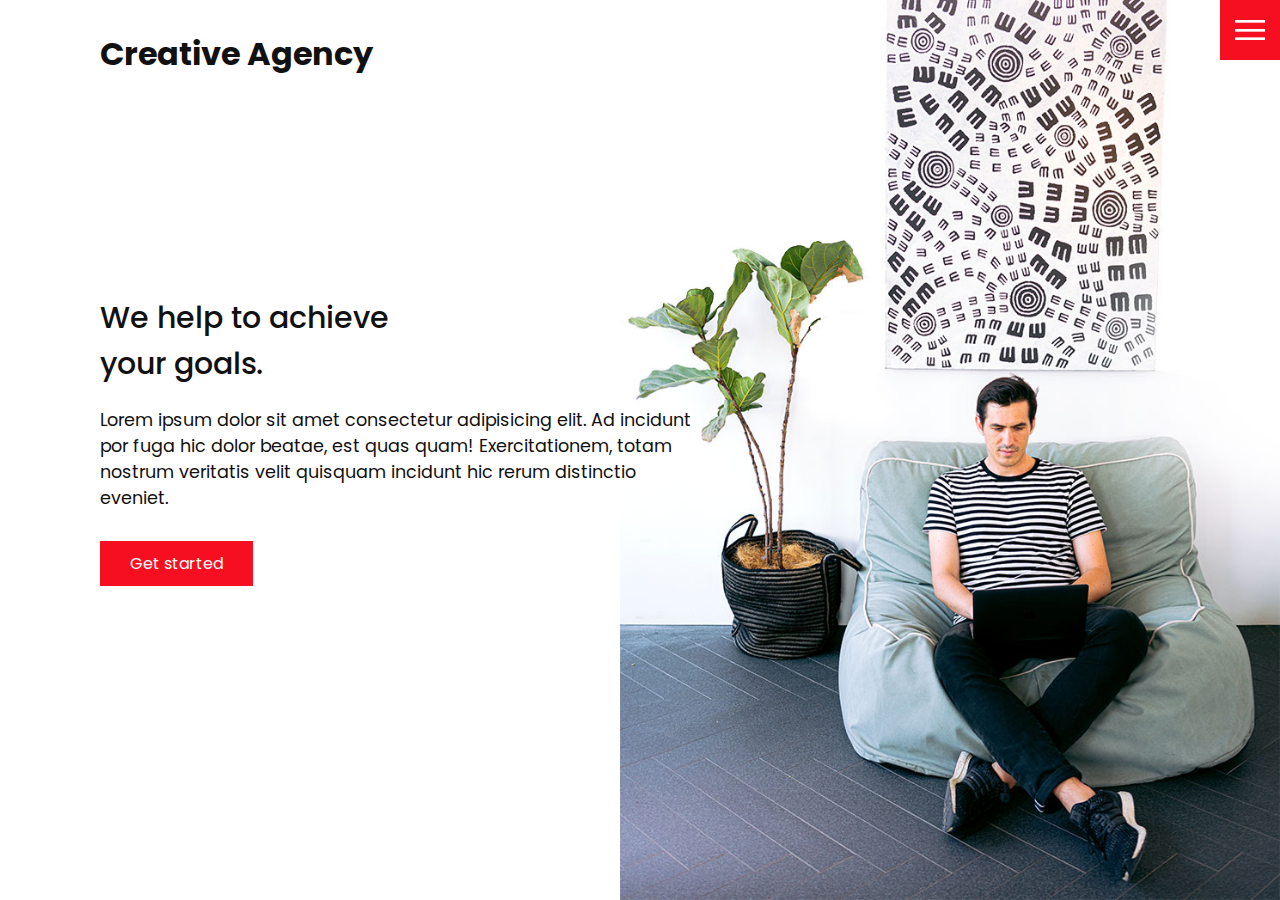
<file: index.html>
<!doctype html>
<html lang="en">
  <head>
    <meta charset="UTF-8" />
    <meta name="viewport" content="width=device-width, initial-scale=1.0" />
    <title>MoltenEgg</title>
    <link rel="stylesheet" href="style.css" />
  </head>
  <body>
    <header>
      <div class="logo">Creative Agency</div>
      <div class="toggle"></div>
      <div class="navbar">
        <ul>
          <li><a href="index.html">Home</a></li>
          <li><a href="service.html">Services</a></li>
          <li><a href="work.html">Work</a></li>
          <li><a href="contact.html">Contact</a></li>
        </ul>
        <div class="social-bar">
          <ul>
            <li>
              <a href="https://www.facebook.com/"
                ><img src="Logo/facebook.png" target="_blank"
              /></a>
            </li>
            <li>
              <a href="https://twitter.com/"
                ><img src="Logo/twitter.png" target="_blank"
              /></a>
            </li>
            <li>
              <a href="https://www.instagram.com/"
                ><img src="Logo/instagram.png" target="_blank"
              /></a>
            </li>
          </ul>
          <a href="mailto:venkyvenkat.iit@gmail.com" class="email"
            ><img src="Logo/email.png" target="_blank"
          /></a>
        </div>
      </div>
    </header>
    <section class="home-sec">
      <img src="Pictures/home-img.jpg" class="imge" alt />
      <div class="home-content">
        <h1>
          We help to achieve<br />
          your goals.
        </h1>
        <p>
          Lorem ipsum dolor sit amet consectetur adipisicing elit. Ad incidunt
          por fuga hic dolor
          beatae, est quas quam! Exercitationem, totam nostrum veritatis velit quisquam incidunt hic
          rerum distinctio eveniet.
        </p>
        <a href="contact.html" class="btn">Get started</a>
      </div>
    </section>
    <script src="/CreativeAgent1.js"></script>
  </body>
</html>
</file>
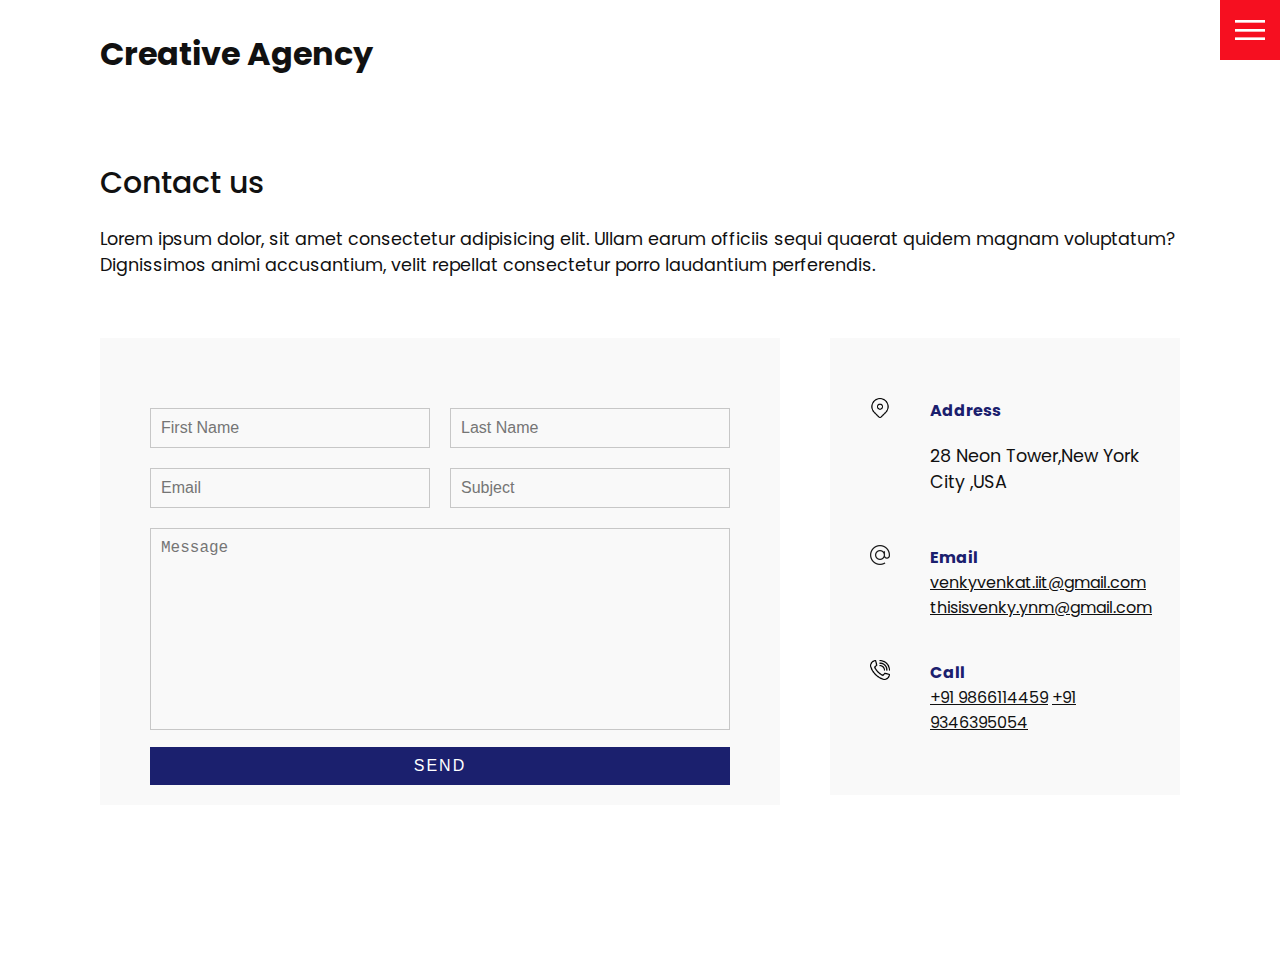
<file: contact.html>
<!doctype html>
<html lang="en">
  <head>
    <meta charset="UTF-8" />
    <meta name="viewport" content="width=device-width, initial-scale=1.0" />
    <title>MoltenEgg</title>
    <link rel="stylesheet" href="style.css" />
  </head>
  <body>
    <header>
      <div class="logo">Creative Agency</div>
      <div class="toggle"></div>
      <div class="navbar">
        <ul>
          <li><a href="index.html">Home</a></li>
          <li><a href="service.html">Services</a></li>
          <li><a href="work.html">Work</a></li>
          <li><a href="contact.html">Contact</a></li>
        </ul>
        <div class="social-bar">
          <ul>
            <li>
              <a href="https://www.facebook.com/"
                ><img src="Logo/facebook.png" target="_blank"
              /></a>
            </li>
            <li>
              <a href="https://twitter.com/"
                ><img src="Logo/twitter.png" target="_blank"
              /></a>
            </li>
            <li>
              <a href="https://www.instagram.com/"
                ><img src="Logo/instagram.png" target="_blank"
              /></a>
            </li>
          </ul>
          <a href="mailto:venkyvenkat.iit@gmail.com" class="email"
            ><img src="Logo/email.png" target="_blank"
          /></a>
        </div>
      </div>
    </header>
    <section>
      <div class="title">
        <h1>Contact us</h1>
        <p>
          Lorem ipsum dolor, sit amet consectetur adipisicing elit. Ullam earum
          officiis sequi quaerat quidem magnam voluptatum? Dignissimos animi
          accusantium, velit repellat consectetur porro laudantium perferendis.
        </p>
      </div>
      <div class="contact">
        <div class="contact-from">
          <form action="">
            <div class="row">
              <div class="input50">
                <input type="text" placeholder="First Name" />
              </div>
              <div class="input50">
                <input type="text" placeholder="Last Name" />
              </div>
            </div>
            <div class="row">
              <div class="input50">
                <input type="text" placeholder="Email" />
              </div>
              <div class="input50">
                <input type="text" placeholder="Subject" />
              </div>
            </div>
            <div class="row">
              <div class="input100">
                <textarea
                  placeholder="Message"
                  id=""
                  cols="30"
                  rows="10"
                ></textarea>
              </div></div>
              <div class="row">
                <div class="input100"><input type="submit" value="send" /></div>
              </div>
            </div>
          </form>
          <div class="contact-info">
            <div class="info-box">
              <img src="Logo/address.png" alt="" class="contact-icon" />
              <div class="details">
                <h4>Address</h4>
                <p>28 Neon Tower,New York City ,USA</p>
              </div>
            </div>
            <div class="info-box">
              <img src="Logo/email.png" class="contact-icon" alt="" />
              <div class="details">
                <h4>Email</h4>
                <a href="mailto:venkyvenkat.iit@gmail.com">venkyvenkat.iit@gmail.com</a>
                <a href="mailto:thisisvenky.ynm@gmail.com">thisisvenky.ynm@gmail.com</a>
              </div>
            </div>
            <div class="info-box">
              <img src="/Logo/call.png" class="contact-icon" alt="" />
              <div class="details">
                <h4>Call</h4>
                <a href="tel:+919866114458">+91 9866114459</a>
                <a href="tel:+91 9346395054">+91 9346395054</a>
              </div>
            </div>
          </div>
        </div>
      </div>
    </section>
    <script src="CreativeAgent1.js"></script>
  </body>
</html>
</file>
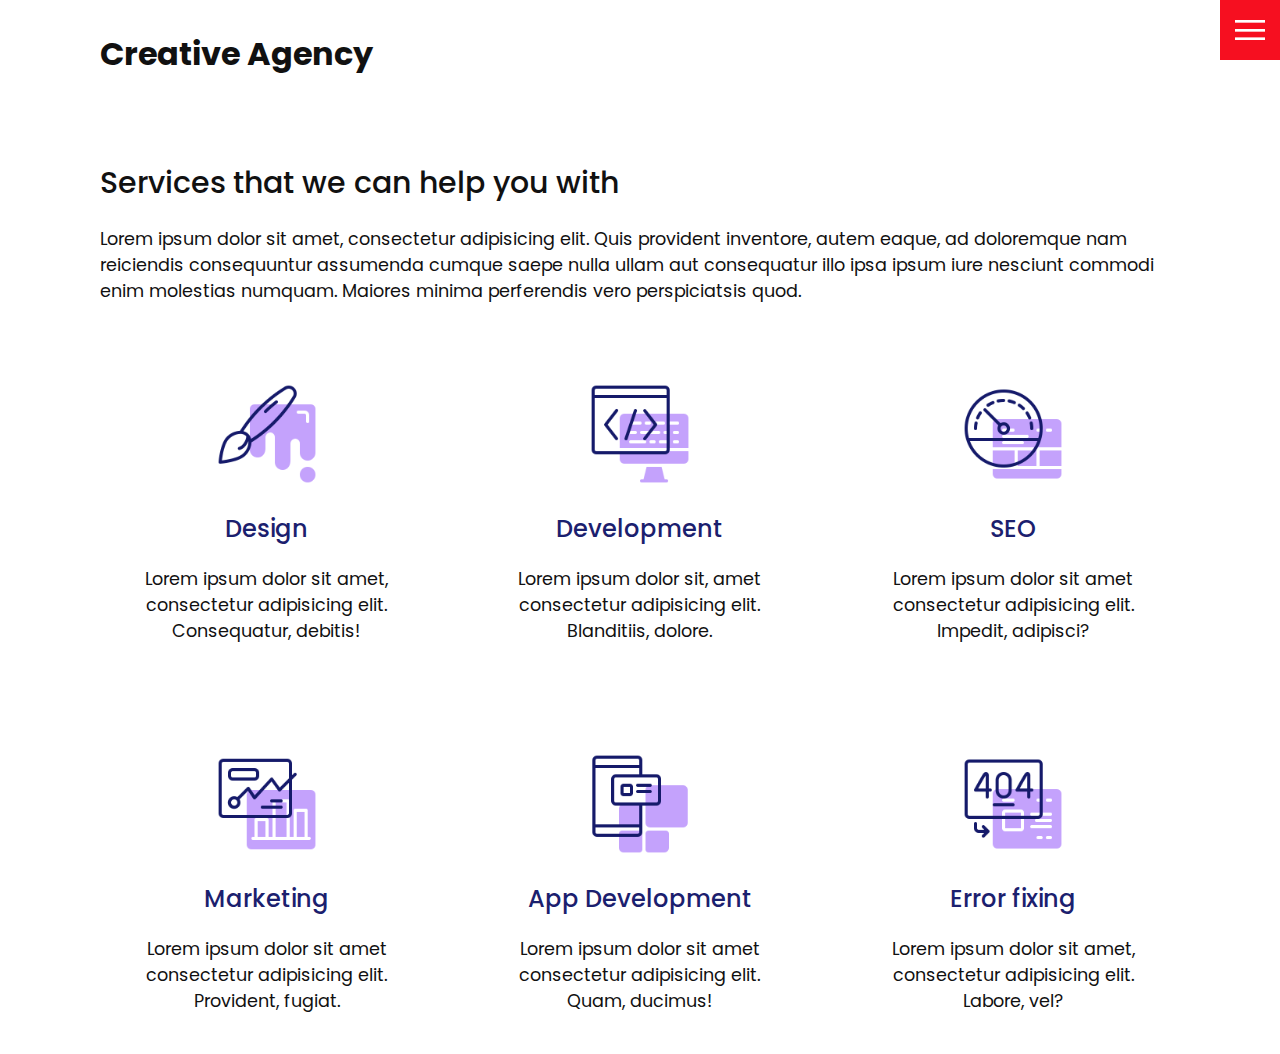
<file: service.html>
<!doctype html>
<html lang="en">
  <head>
    <meta charset="UTF-8" />
    <meta name="viewport" content="width=device-width, initial-scale=1.0" />
    <title>MoltenEgg</title>
    <link rel="stylesheet" href="style.css" />
  </head>
  <body>
    <header>
      <div class="logo">Creative Agency</div>
      <div class="toggle "></div>
      <div class="navbar">
        <ul>
          <li><a href="index.html">Home</a></li>
          <li><a href="service.html">Services</a></li>
          <li><a href="work.html">Work</a></li>
          <li><a href="contact.html">Contact</a></li>
        </ul>
        <div class="social-bar">
          <ul>
            <li>
              <a href="https://www.facebook.com/"
                ><img src="Logo/facebook.png" target="_blank"
              /></a>
            </li>
            <li>
              <a href="https://twitter.com/"
                ><img src="Logo/twitter.png" target="_blank"
              /></a>
            </li>
            <li>
              <a href="https://www.instagram.com/"
                ><img src="Logo/instagram.png" target="_blank"
              /></a>
            </li>
          </ul>
          <a href="mailto:venkyvenkat.iit@gmail.com" class="email"
            ><img src="Logo/email.png" target="_blank"
          /></a>
        </div>
      </div>
    </header>
    <section>
      <div class="title">
        <h1>Services that we can help you with</h1>
        <p>
          Lorem ipsum dolor sit amet, consectetur adipisicing elit. Quis
          provident inventore, autem eaque, ad doloremque nam reiciendis
          consequuntur assumenda cumque saepe nulla ullam aut consequatur illo
          ipsa ipsum iure nesciunt commodi enim molestias numquam. Maiores
          minima perferendis vero perspiciatsis quod.
        </p>
      </div>
      <div class="cas">
        <div class="services">
          <div class="icon"><img src="Logo/001.png" alt="" /></div>
          <h2>Design</h2>
          <p>
            Lorem ipsum dolor sit amet, consectetur adipisicing elit.
            Consequatur, debitis!
          </p>
        </div>
        <div class="services">
          <div class="icon"><img src="Logo/002.png" alt="" /></div>
          <h2>Development</h2>
          <p>
            Lorem ipsum dolor sit, amet consectetur adipisicing elit.
            Blanditiis, dolore.
          </p>
        </div>
        <div class="services">
          <div class="icon"><img src="Logo/003.png" alt="" /></div>
          <h2>SEO</h2>
          <p>
            Lorem ipsum dolor sit amet consectetur adipisicing elit. Impedit,
            adipisci?
          </p>
        </div>
        <div class="services">
          <div class="icon"><img src="Logo/004.png" alt="" /></div>
          <h2>Marketing</h2>
          <p>
            Lorem ipsum dolor sit amet consectetur adipisicing elit. Provident,
            fugiat.
          </p>
        </div>
        <div class="services">
          <div class="icon"><img src="Logo/005.png" alt="" /></div>
          <h2>App Development</h2>
          <p>
            Lorem ipsum dolor sit amet consectetur adipisicing elit. Quam,
            ducimus!
          </p>
        </div>
        <div class="services">
          <div class="icon"><img src="Logo/006.png" alt="" /></div>
          <h2>Error fixing</h2>
          <p>
            Lorem ipsum dolor sit amet, consectetur adipisicing elit. Labore,
            vel?
          </p>
        </div>
      </div>
    </section>
    <script src="CreativeAgent1.js"></script>
  </body>
</html>
</file>
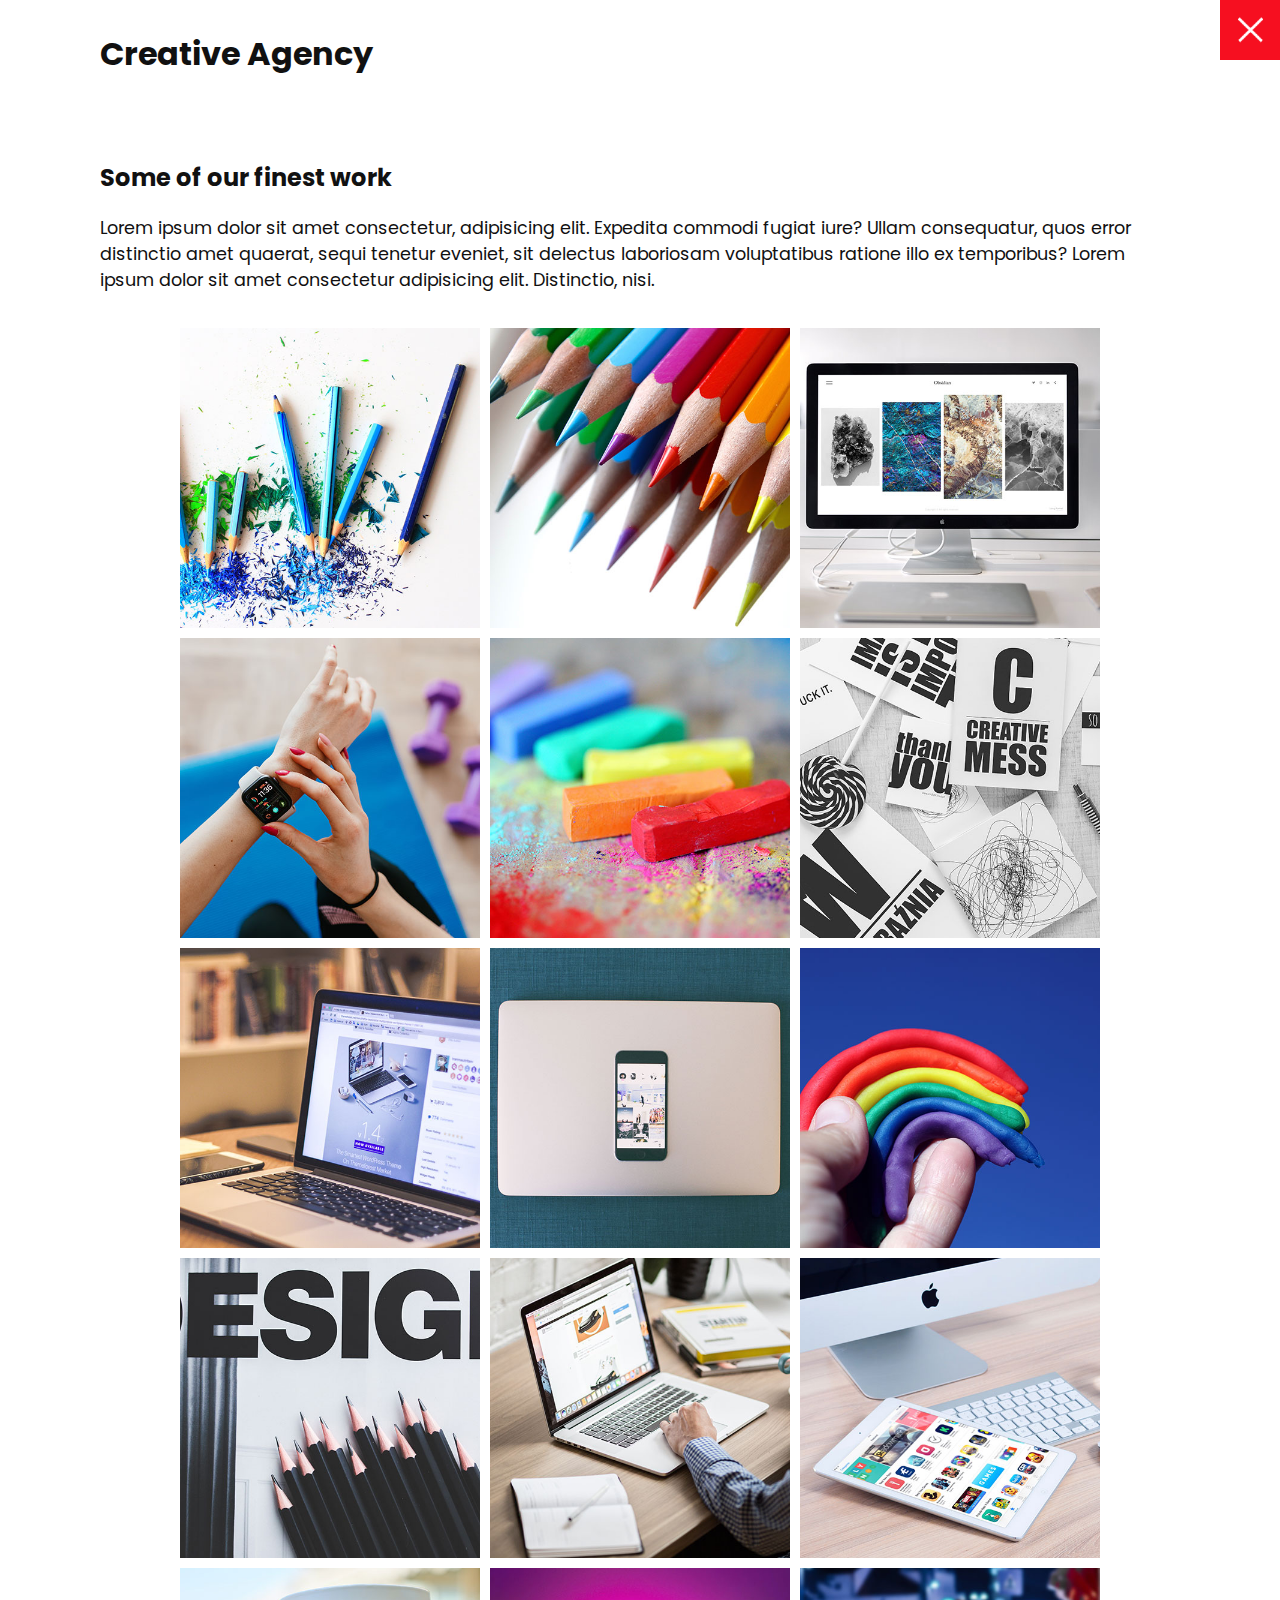
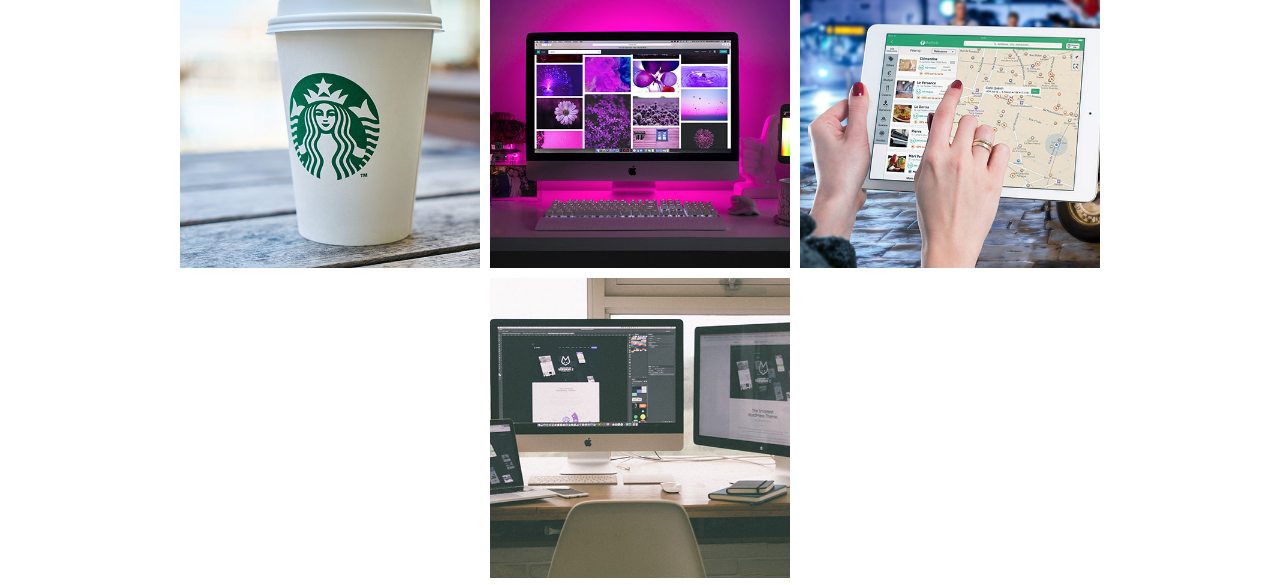
<file: work.html>
<!doctype html>
<html lang="en">
  <head>
    <meta charset="UTF-8" />
    <meta name="viewport" content="width=device-width, initial-scale=1.0" />
    <title>MoltenEgg</title>
    <link rel="stylesheet" href="style.css" />
  </head>
  <body>
    <header>
      <div class="logo">Creative Agency</div>
      <div class="toggle active"></div>
      <div class="navbar">
        <ul>
          <li><a href="index.html">Home</a></li>
          <li><a href="service.html">Services</a></li>
          <li><a href="work.html">Work</a></li>
          <li><a href="contact.html">Contact</a></li>
        </ul>
        <div class="social-bar">
          <ul>
            <li>
              <a href="https://www.facebook.com/"
                ><img src="Logo/facebook.png" target="_blank"
              /></a>
            </li>
            <li>
              <a href="https://twitter.com/"
                ><img src="Logo/twitter.png" target="_blank"
              /></a>
            </li>
            <li>
              <a href="https://www.instagram.com/"
                ><img src="Logo/instagram.png" target="_blank"
              /></a>
            </li>
          </ul>
          <a href="mailto:venkyvenkat.iit@gmail.com" class="email"
            ><img src="Logo/email.png" target="_blank"
          /></a>
        </div>
      </div>
    </header>
    <section>
      <div class="title">
        <h2>Some of our finest work</h2>
        <p>
          Lorem ipsum dolor sit amet consectetur, adipisicing elit. Expedita
          commodi fugiat iure? Ullam consequatur, quos error distinctio amet
          quaerat, sequi tenetur eveniet, sit delectus laboriosam voluptatibus
          ratione illo ex temporibus? Lorem ipsum dolor sit amet consectetur
          adipisicing elit. Distinctio, nisi.
        </p>
      </div>
      <div class="portfolio">
        <div class="item">
          <img src="Pictures/portfolio-item1.jpg" alt="" />
          <div class="action"><a href="#">Launch</a></div>
        </div>
        <div class="item">
          <img src="Pictures/portfolio-item2.jpg" alt="" />
          <div class="action"><a href="#">Launch</a></div>
        </div>
        <div class="item">
          <img src="Pictures/portfolio-item3.jpg" alt="" />
          <div class="action"><a href="#">Launch</a></div>
        </div>
        <div class="item">
          <img src="Pictures/portfolio-item4.jpg" alt="" />
          <div class="action"><a href="#">Launch</a></div>
        </div>
        <div class="item">
          <img src="Pictures/portfolio-item5.jpg" alt="" />
          <div class="action"><a href="#">Launch</a></div>
        </div>
        <div class="item">
          <img src="Pictures/portfolio-item6.jpg" alt="" />
          <div class="action"><a href="#">Launch</a></div>
        </div>
        <div class="item">
          <img src="Pictures/portfolio-item7.jpg" alt="" />
          <div class="action"><a href="#">Launch</a></div>
        </div> 
        <div class="item">
          <img src="Pictures/portfolio-item8.jpg" alt="" />
          <div class="action"><a href="#">Launch</a></div>
        </div>
        <div class="item">
          <img src="Pictures/portfolio-item9.jpg" alt="" />
          <div class="action"><a href="#">Launch</a></div>
        </div>
        <div class="item">
          <img src="Pictures/portfolio-item10.jpg" alt="" />
          <div class="action"><a href="#">Launch</a></div>
        </div>
        <div class="item">
          <img src="Pictures/portfolio-item11.jpg" alt="" />
          <div class="action"><a href="#">Launch</a></div>
        </div>
        <div class="item">
          <img src="Pictures/portfolio-item12.jpg" alt="" />
          <div class="action"><a href="#">Launch</a></div>
        </div>
        <div class="item">
          <img src="Pictures/portfolio-item13.jpg" alt="" />
          <div class="action"><a href="#">Launch</a></div>
        </div>
        <div class="item">
          <img src="Pictures/portfolio-item14.jpg" alt="" />
          <div class="action"><a href="#">Launch</a></div>
        </div>
        <div class="item">
          <img src="Pictures/portfolio-item15.jpg" alt="" />
          <div class="action"><a href="#">Launch</a></div>
        </div>
        <div class="item">
          <img src="Pictures/portfolio-item16.jpg" alt="" />
          <div class="action"><a href="#">Launch</a></div>
        </div>
      </div>
    </section>
    <script src="CreativeAgent1.js"></script>
  </body>
</html>
</file>
<file: style.css>
@import url("https://fonts.googleapis.com/css2?family=Poppins:ital,wght@0,100;0,200;0,300;0,400;0,500;1,300;1,400&display=swap");
:root {
  --primary-color: #f60f20;
  --secondary-color: #1b206e;
}
* {
  box-sizing: border-box;
  margin: 0;
  padding: 0;
}
html,
body {
  font-family: "Poppins", sans-serif;
  color: #111;
}
h1 {
  font-size: 30px;
  font-weight: 500;
}
.navbar {
  position: fixed;
  top: 0;
  left: 100%;
  width: 100%;
  height: 100%;
  background-color: #fff;
  z-index: 15;
  display: flex;
  align-items: center;
  justify-content: center;
}
.navbar.active {
  left: 0;
}

.navbar ul {
  position: relative;
}
.navbar ul li {
  position: relative;
  list-style: none;
  align-items: center;
}
.navbar ul li a {
  text-decoration: none;
  font-size: 2.2rem;
  font-weight: 300;
  color: #111;
}
.navbar ul li a:hover {
  color: var(--primary-color);
}
.navbar .social-bar {
  position: absolute;
  top: 0;
  left: 0;
  width: 60px;
  height: 100%;
  display: flex;
  justify-content: center;
  align-items: center;
}
.navbar .social-bar a {
  display: inline-block;
  transform: scale(0.5);
}
.email {
  transform: scale(0.5);
  bottom: 20px;
  position: absolute;
}
.logo {
  position: absolute;
  top: 30px;
  left: 100px;
  font-size: 2rem;
  font-weight: 700;
  z-index: 20;
}
.home-sec .imge {
  position: absolute;
  bottom: 0;
  right: 0;
  height: 110%;
}
section {
  display: flex;
  flex-direction: column;
  height: 100vh;
  align-items: center;
  padding: 100px;
  margin-top: 60px;
}
section.home-sec {
  flex-direction: row;
  margin-top: 0;
}
.home-content {
  position: relative;
  z-index: 10;
  max-width: 600px;
}
p {
  margin: 20px 0px 10px;
  font-size: 1.1rem;
}
.btn {
  cursor: pointer;
  display: inline-block;
  background: var(--primary-color);
  color: #fff;
  text-decoration: none;
  padding: 10px 30px;
  margin: 20px 0;
  border: 0;
}
.btn:hover {
  transform: scale(0.98);
}
.cas {
  display: grid;
  margin-top: 40px;
  grid-template-columns: repeat(3, 1fr);
  gap: 40px;
  text-align: center;
}
.services {
  padding: 30px;
}
.cas .services:hover {
  box-shadow: 0 10px 10px rgba(0, 0, 0, 0.1);
}
.cas .services h2 {
  font-size: 24px;
  font-weight: 500;
  margin-top: 20px;
  color: var(--secondary-color);
}

.cas .services .icon img {
  max-width: 100px;
}
.portfolio {
  display: flex;
  flex-wrap: wrap;
  justify-content: center;
  margin: 20px;
}
.portfolio .item {
  position: relative;
  width: 300px;
  height: 300px;
  margin: 5px;
}
.portfolio .item img {
  width: 100%;
  height: 100%;
}
.portfolio .action {
  position: absolute;
  top: 0;
  left: 0;
  width: 100%;
  height: 100%;
  display: flex;
  justify-content: center;
  align-items: center;
  background-color: rgba(0, 0, 0, 0.8);
  opacity: 0;
  transition: 0.5s;
}
.portfolio .item:hover .action {
  opacity: 1;
}
.portfolio .item .action a {
  display: inline-block;
  border: 1px solid #fff;
  color: #fff;
  text-decoration: none;
  padding: 5px 15px;
}
.contact {
  position: relative;
  display: flex;
  width: 100%;
  margin-top: 50px;
  justify-content: space-between;
  align-items: flex-start;
}
.contact-from {
  position: relative;
  background-color: #f9f9f9;
  width: calc(100% - 400px);
  padding: 60px 40px 20px;
}
.contact-from form{
  width: 100%;
}
.contact-from .row {
  width: 100%;
  display: flex;
}
.contact-from .row .input50 {
  width: 50%;
  margin: 0 10px;
}
.contact-from .input100{
  width: 100%;
  margin: 0 10px;
}
.contact-from.input100 textarea{
  height: 150px;
}
.contact-from .row input,
.contact-from .row textarea {
  background: transparent;
  position: relative;
  width: 100%;
  color: #111;
  border: 1px solid rgba(0, 0, 0, 0.2);
  resize: none;
  width: 100%;
  padding: 10px;
  font-weight: 300;
  font-size: 16px;
  margin: 10px 0;
  outline: none;
  }
.contact-from .row input[type='submit']{
  background-color: var(--secondary-color);
  margin: 0;
  position: relative;
  border: 0;
  color: #fff;
  text-transform: uppercase;
  cursor: pointer;
  letter-spacing: 2px;
  font-weight: 300;
}
.contact-info{
  width: 350px;
  background-color: #f9f9f9;
  padding: 60px 40px 20px;
}
.contact-info .info-box{
  display: flex;
  align-items: flex-start;
  margin-bottom: 40px;
}
.contact-info .info-box .contact-icon{
  width: 20px;
  margin-right: 40px;
}
.contact-info .info-box .details h4 {
  color: var(--secondary-color);
}

.contact-info .info-box .details p,
.contact-info .info-box .details a {
  color: #111;
}
.toggle {
  position: fixed;
  top: 0;
  right: 0;
  width: 60px;
  height: 60px;
  z-index: 20;
  background: var(--primary-color) url("Logo/menu.png");
  cursor: pointer;
  background-size: 30px;
  background-repeat: no-repeat;
  background-position: center;
}
.toggle.active {
  background: var(--primary-color) url("Logo/close.png");
  background-size: 25px;
  background-repeat: no-repeat;
  background-position: center;
}
.social-bar ul li {
  display: flex;
  justify-content: center;
}

@media (max-width: 1068px) {
  .imge {
    display: none;
  }
  .logo {
    top: 10px;
    left: 20px;
    font-size: 1.5rem;
  }
  section {
    padding: 100px 60px;
  }
  .navbar ul li a {
    font-size: 1.8rem;
  }
  .cas {
    grid-template-columns: repeat(2, 1fr);
  }
 .contact{
    flex-direction: column;
    
  }
 
  .contact-form {
    width: 100%;
    padding: 30px 30px 20px;
  }

  .contact-form .row {
    flex-direction: column;
  }

  .contact-form .input50,
  .contact-form .input100 {
    width: 100%;
    margin: 0;
  }

  .contact-info {
    width: 100%;
    margin-top: 20px;
    padding: 30px 30px 20px;
  }
}
@media (max-width: 768px) {
  .contact{
    flex-direction: column;
  }

  .contact-form .row {
    flex-direction: column;
  }

  .cas {
    grid-template-columns: repeat(1, 1fr);
  }
  .contact-form .input50,
  .contact-form .input100 {
    width: 100%;
    margin: 0;
  }
  .contact-form {
    width: 100%;
    padding: 30px 30px 20px;
  }

  
}
</file>
